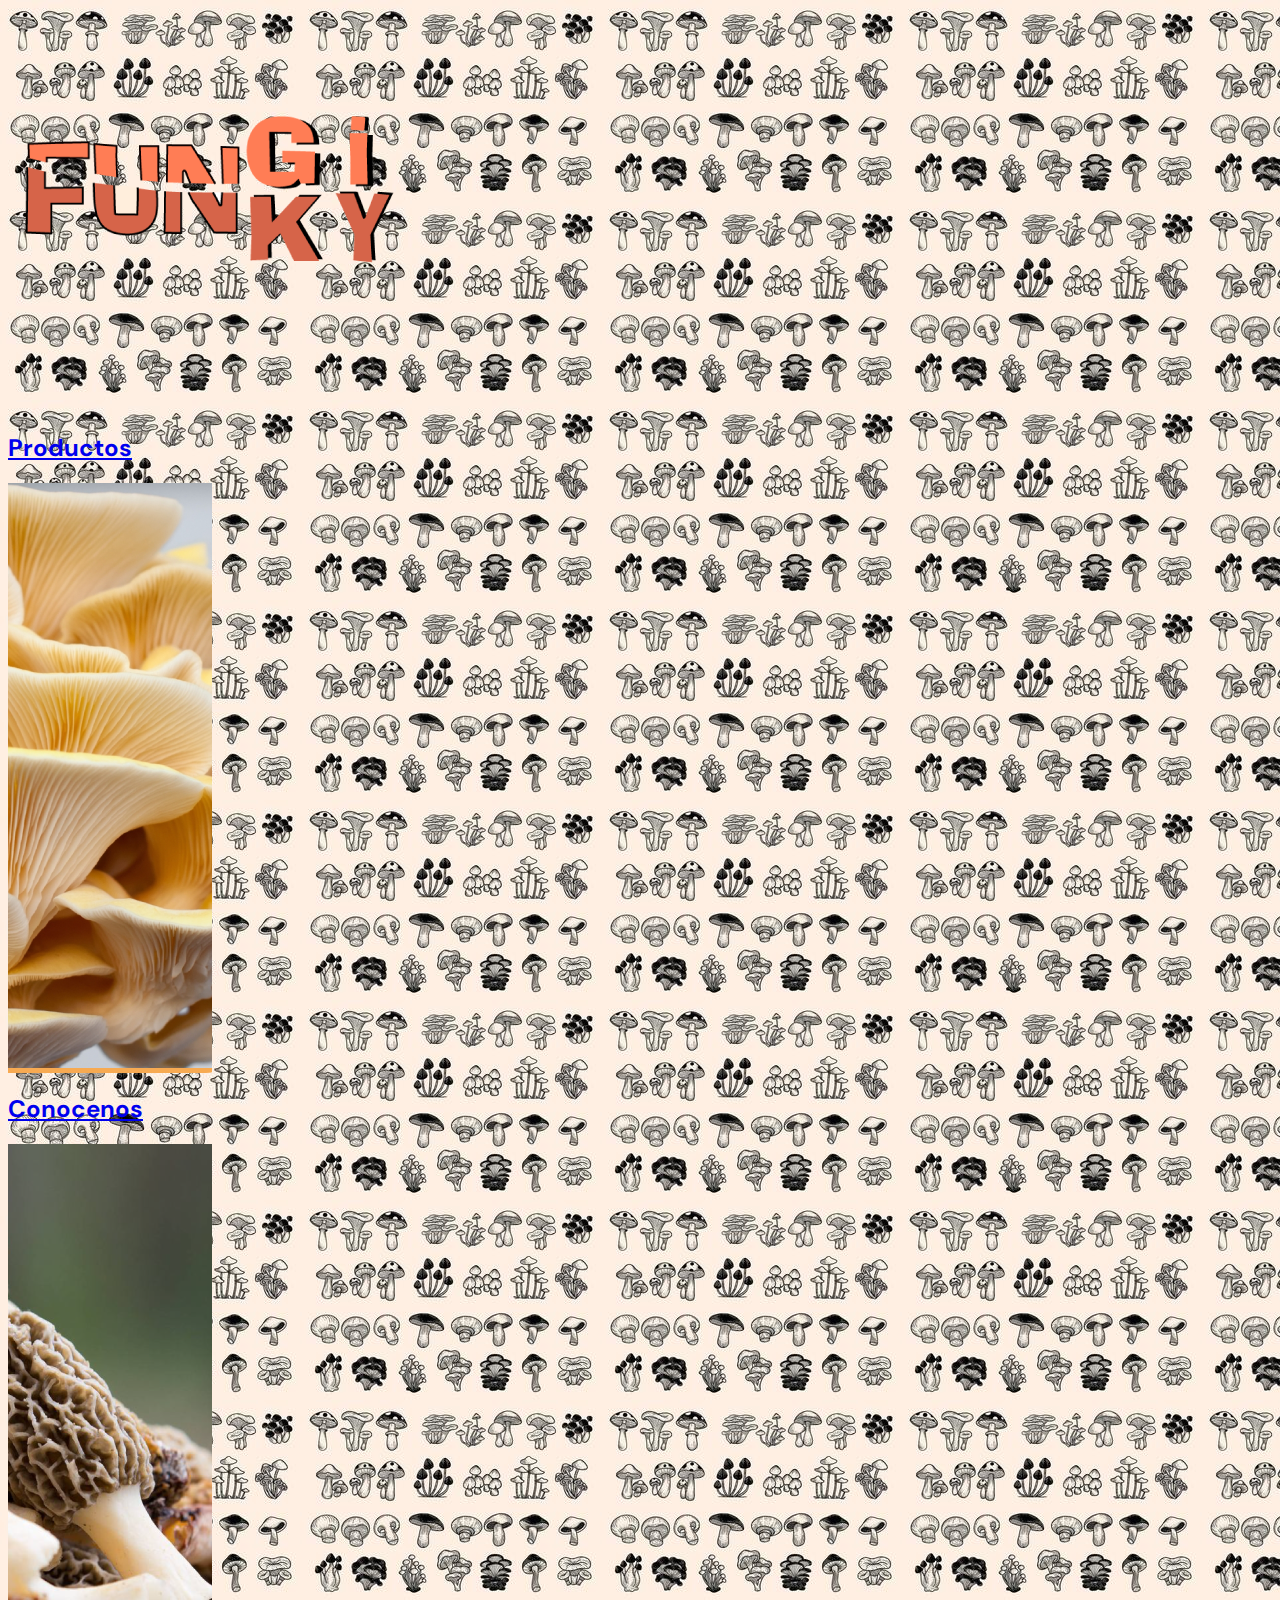
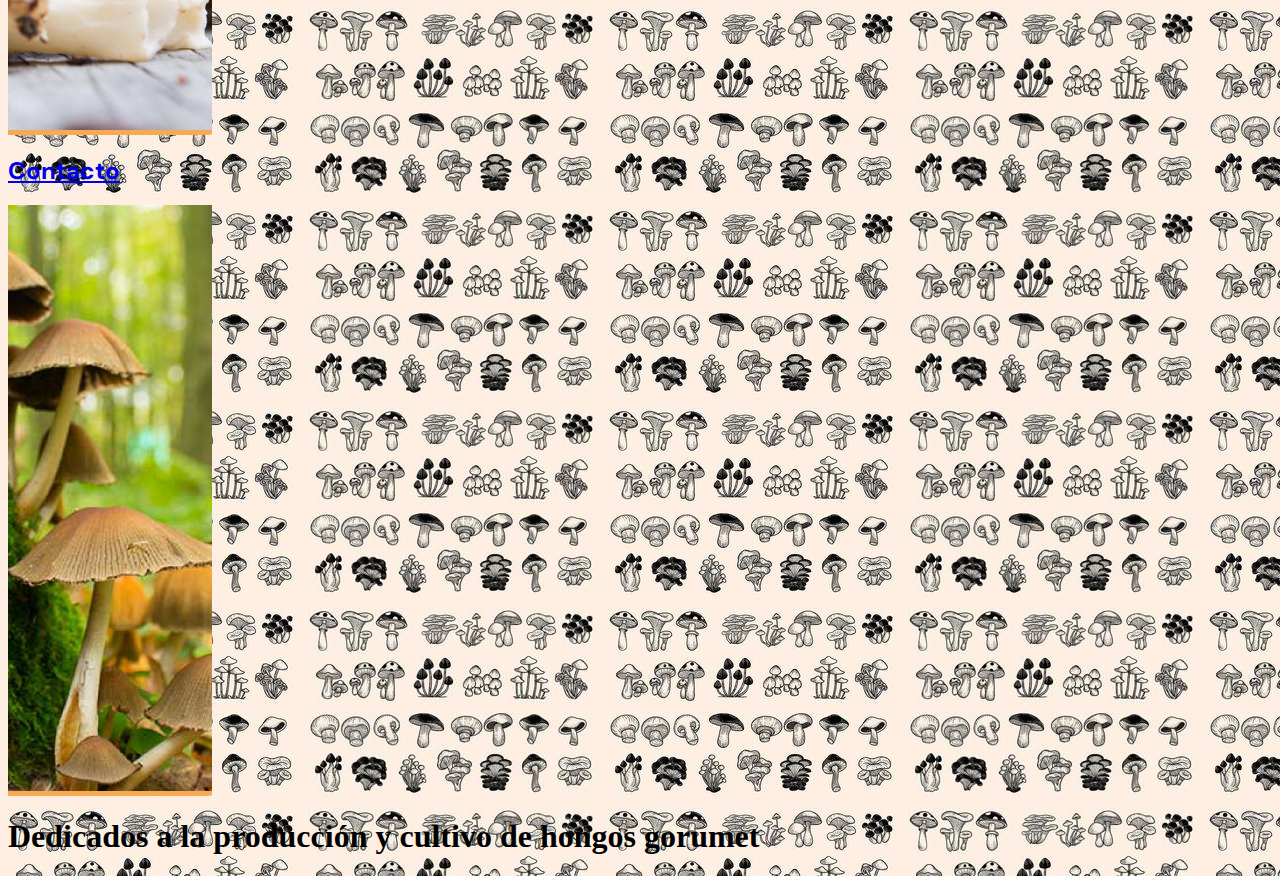
<file: index.html>
<!DOCTYPE html>
<html lang="en">
<head>
    <meta charset="UTF-8">
    <meta http-equiv="X-UA-Compatible" content="IE=edge">
    <meta name="viewport" content="width=device-width, initial-scale=1.0">
    <title>Home</title>
    <link href="https://cdn.jsdelivr.net/npm/bootstrap@5.2.2/dist/css/bootstrap.min.css" rel="stylesheet" integrity="sha384-Zenh87qX5JnK2Jl0vWa8Ck2rdkQ2Bzep5IDxbcnCeuOxjzrPF/et3URy9Bv1WTRi" crossorigin="anonymous">
    <link rel="stylesheet" href="./css/style.css">
    <link rel="preconnect" href="https://fonts.googleapis.com">
    <link rel="preconnect" href="https://fonts.gstatic.com" crossorigin>
    <link href="https://fonts.googleapis.com/css2?family=DM+Sans:ital,wght@0,400;0,700;1,400;1,700&display=swap" rel="stylesheet"> 
</head>
<body >
    <main class="container-sm bg-light mt-1 mt-md-5">   
        <section class="row ">
            <img src="./img/logo-2.png" alt="" class="col-lg-6 img-fluid">
            <div class="btn-group col-lg-6 gap-1 mt-1 mt-lg-2 ">

                <a href="./productos.html"  class="btn btn-inicio col-lg-2 " aria-current="page"> 
                    <h2 class="fs-5 ">Productos</h2>
                    <img src="./img/horizontal-1.png" alt="Foto descpcion de pagina de productos" class="img-btn img-fluid"></a>

                <a href="./quienes-somos.html" class="btn btn-inicio col-lg-2 " aria-current="page">
                        <h2 class="fs-5">Conocenos</h2>
                        <img src="./img/vertical-3.png" alt="Foto descpcion de nuestro grupo de trabajo en Funky Fungi" class="img-btn img-fluid"></a> 
                <a href="./contacto.html" class="btn btn-inicio col-lg-2 " aria-current="page">
                        <h2 class="fs-5 ">Contacto</h2>
                        <img src="./img/vertical-2.png" alt="Foto descpcion de pagina de productos" class="img-btn img-fluid"></a>
            </div>
            
        </section>
        <div class="row mt-3"> 
                <h1 class="column-md10 d-flex justify-content-center">Dedicados a la producción y cultivo de hongos gorumet</h1>
        </div>
    </main>
    <script src="https://cdn.jsdelivr.net/npm/bootstrap@5.2.2/dist/js/bootstrap.bundle.min.js" integrity="sha384-OERcA2EqjJCMA+/3y+gxIOqMEjwtxJY7qPCqsdltbNJuaOe923+mo//f6V8Qbsw3" crossorigin="anonymous"></script>
</body>
</html>
</file>
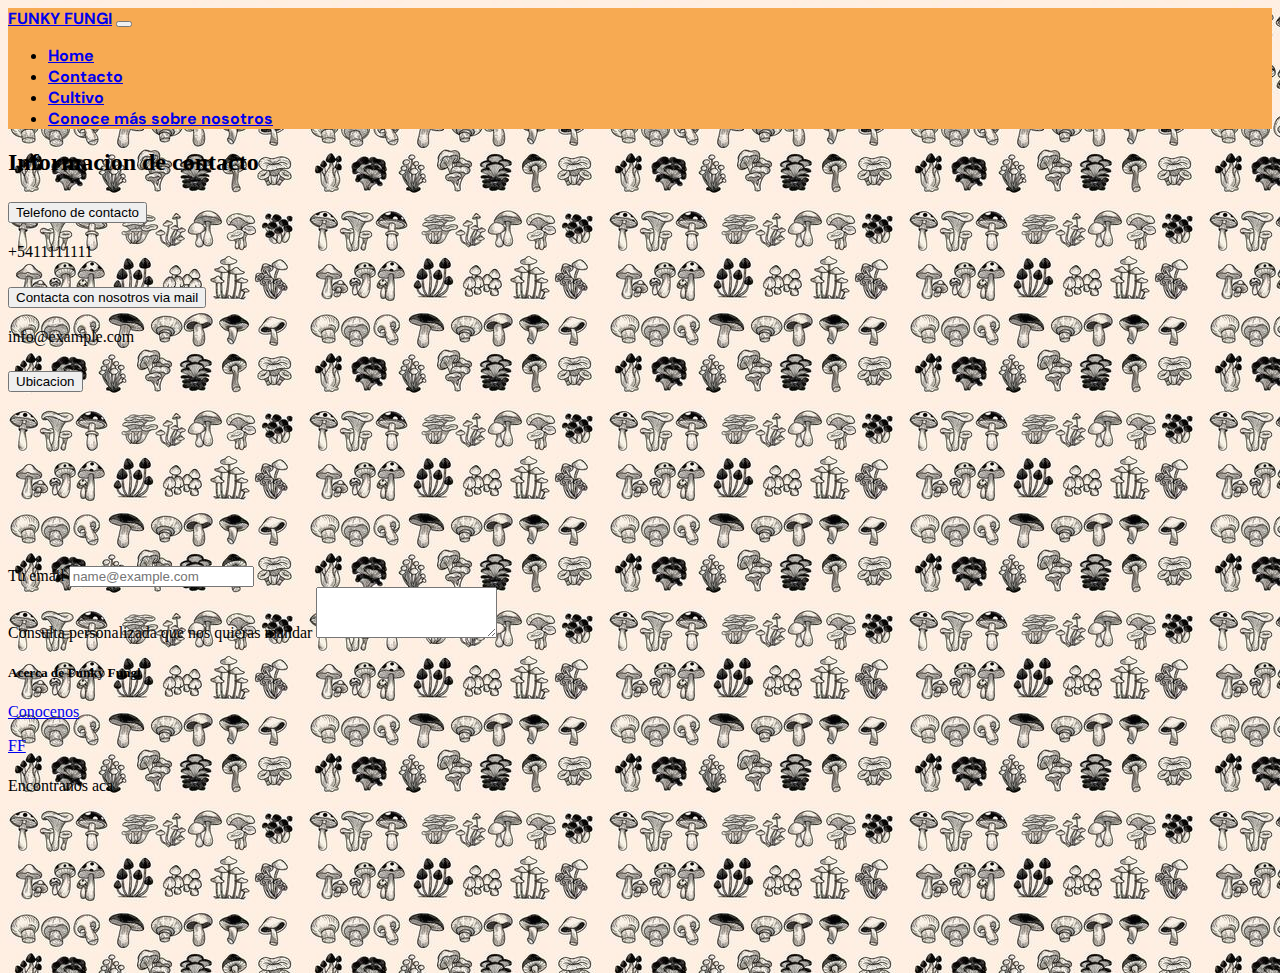
<file: contacto.html>
<!DOCTYPE html>
<html lang="en">
<head>
    <meta charset="UTF-8">
    <meta http-equiv="X-UA-Compatible" content="IE=edge">
    <meta name="viewport" content="width=device-width, initial-scale=1.0">
    <title>Contacto</title>
    <link href="https://cdn.jsdelivr.net/npm/bootstrap@5.2.2/dist/css/bootstrap.min.css" rel="stylesheet" integrity="sha384-Zenh87qX5JnK2Jl0vWa8Ck2rdkQ2Bzep5IDxbcnCeuOxjzrPF/et3URy9Bv1WTRi" crossorigin="anonymous">
    <link rel="stylesheet" href="./css/style.css">
    <link rel="preconnect" href="https://fonts.googleapis.com">
    <link rel="preconnect" href="https://fonts.gstatic.com" crossorigin>
    <link href="https://fonts.googleapis.com/css2?family=DM+Sans:ital,wght@0,400;0,700;1,400;1,700&display=swap" rel="stylesheet"> 
    <link rel="stylesheet" href="https://cdnjs.cloudflare.com/ajax/libs/font-awesome/6.2.0/css/all.min.css" integrity="sha512-xh6O/CkQoPOWDdYTDqeRdPCVd1SpvCA9XXcUnZS2FmJNp1coAFzvtCN9BmamE+4aHK8yyUHUSCcJHgXloTyT2A==" crossorigin="anonymous" referrerpolicy="no-referrer" />
    <link href="https://unpkg.com/aos@2.3.1/dist/aos.css" rel="stylesheet">
</head>
<body>
    <nav class="navbar navbar-expand-lg nav-bar-my" >
        <div class="container-fluid p-2 ">
              <a class="navbar-brand" href="./index.html">FUNKY FUNGI</a>
              <button class="navbar-toggler" type="button" data-bs-toggle="collapse" data-bs-target="#navbarNav" aria-controls="navbarNav" aria-expanded="false" aria-label="Toggle navigation">
                <span class="navbar-toggler-icon"></span>
              </button>
              <div class="collapse navbar-collapse " id="navbarNav">
                <ul class="navbar-nav  mx-2">
                  <li class="nav-item mx-4">
                    <a class="nav-link active" aria-current="page" href="./index.html">Home</a>
                  </li>
                  <li class="nav-item mx-4">
                    <a class="nav-link" href="./contacto.html">Contacto</a>
                  </li>
                  <li class="nav-item mx-4">
                    <a class="nav-link" href="./cutlivo.html">Cultivo</a>
                  </li>
                  <li class="nav-item mx-4">
                    <a class="nav-link" href="./quienes-somos.html">Conoce más sobre nosotros</a>
                  </li>
                </ul>
              </div>
        </div>
      </nav>
    <main>
      <section class="container bg-light">
        <div class="row mt-4 ">
            <div class="col-md-6">
                <h2 class="mt-3">Informacion de contacto</h2>
                <div class="accordion accordion-flush" id="accordionFlushExample">
                    <div class="accordion-item mt-2">
                      <h2 class="accordion-header" id="flush-headingOne">
                        <button class="accordion-button collapsed" type="button" data-bs-toggle="collapse" data-bs-target="#flush-collapseOne" aria-expanded="false" aria-controls="flush-collapseOne">
                          Telefono de contacto
                        </button>
                      </h2>
                      <div id="flush-collapseOne" class="accordion-collapse collapse" aria-labelledby="flush-headingOne" data-bs-parent="#accordionFlushExample">
                        <div class="accordion-body">+5411111111</div>
                      </div>
                    </div>
                    <div class="accordion-item">
                      <h2 class="accordion-header" id="flush-headingTwo">
                        <button class="accordion-button collapsed" type="button" data-bs-toggle="collapse" data-bs-target="#flush-collapseTwo" aria-expanded="false" aria-controls="flush-collapseTwo">
                          Contacta con nosotros via mail
                        </button>
                      </h2>
                      <div id="flush-collapseTwo" class="accordion-collapse collapse" aria-labelledby="flush-headingTwo" data-bs-parent="#accordionFlushExample">
                        <div class="accordion-body">info@example.com</div>
                      </div>
                    </div>
                    <div class="accordion-item">
                      <h2 class="accordion-header" id="flush-headingThree">
                        <button class="accordion-button collapsed" type="button" data-bs-toggle="collapse" data-bs-target="#flush-collapseThree" aria-expanded="false" aria-controls="flush-collapseThree">
                          Ubicacion
                        </button>
                      </h2>
                      <div id="flush-collapseThree" class="accordion-collapse collapse" aria-labelledby="flush-headingThree" data-bs-parent="#accordionFlushExample">
                        <div class="accordion-body"><iframe src="https://www.google.com/maps/embed?pb=!1m14!1m12!1m3!1d48394.04472008686!2d-62.247651161456986!3d-38.71192805853913!2m3!1f0!2f0!3f0!3m2!1i1024!2i768!4f13.1!5e0!3m2!1ses-419!2sar!4v1666830425234!5m2!1ses-419!2sar" class="img-fluid" style="border:0;" allowfullscreen="" loading="lazy" referrerpolicy="no-referrer-when-downgrade"></iframe></div>
                      </div>
                    </div>
                  </div>
            </div>
            <div class="col-md-6 mt-4 mt-md-0">
                <form action="">
                    <div class="mb-3">
                        <label for="exampleFormControlInput1" class="form-label">Tu email</label>
                        <input type="email" class="form-control" id="exampleFormControlInput1" placeholder="name@example.com">
                    </div>
                    <div class="mb-3">
                        <label for="exampleFormControlTextarea1" class="form-label">Consulta personalizada que nos quieras mandar</label>
                        <textarea class="form-control" id="exampleFormControlTextarea1" rows="3"></textarea>
                    </div>
                </form>
            </div>
        </div>
      </section>
    </main> 
    
    <footer class="container-fluid bg-dark">
        <div class="row mt-5 pt-2" > 
          <div class="col-3 col-sm-4">
            <div class="card ">
              <!-- desktop -->
              <div class="card-body d-none d-sm-none d-md-block">
                <h5 class="card-title text-center">Acerca de Funky Fungi</h5>
                <p class="card-text"> <a href="./quienes-somos.html"> Conocenos</a></p>
              </div>
              <!-- mobile -->
              <div class="card-body d-md-none">
                <p class="card-text"> <a href="./quienes-somos.html"> FF</a></p>
              </div>
            </div>
          </div>
          <div class="col-6 col-sm-4">
            <div class="card d-md-none">
              <!-- mobile -->
              <div class="card-body  ">
                <div class="row d-ms-block justify-content-center">
                 <a href="https://www.facebook.com/" class="col-4"><i class="fa-brands fa-facebook fs-3"></i></a>
                 <a href="https://www.instagram.com/" class="col-4"><i class="fa-brands fa-square-whatsapp  fs-3"></i> </a>
                 <a href="https://www.whatsapp.com/" class="col-4"><i class="fa-brands fa-square-instagram fs-3"></i> </a>
                </div>
              </div>
            </div>
            <div class="card d-md-block d-sm-none d-none">
               <!-- desktop -->
              <div class="card-body d-md-block justify-content-center">
                <div class="row ">
                  <a href="https://www.facebook.com/" class="col-4"><i class="fa-brands fa-facebook col-4 fs-1"></i></a>
                  <a href="https://www.instagram.com/" class="col-4"><i class="fa-brands fa-square-whatsapp col-4 fs-1"></i></a>
                  <a href="https://www.whatsapp.com/" class="col-4"><i class="fa-brands fa-square-instagram col-4 fs-1"></i></a>
                </div>
              </div>
            </div>
          </div>

          <div class="col-3 col-sm-4">
            <div class="card">
              <!-- mobile -->
              <div class="card-body d-md-none">
                <h5 class="card-title text-center"></h5>
                <i class="fa-solid fa-map-location-dot fs-1"></i>
                
              </div>
              <!-- desktop -->
              <div class="card-body d-none d-sm-none d-md-block">
                <p class="card-text">Encontranos aca</p>
                <iframe src="https://www.google.com/maps/embed?pb=!1m14!1m12!1m3!1d48394.04472008686!2d-62.247651161456986!3d-38.71192805853913!2m3!1f0!2f0!3f0!3m2!1i1024!2i768!4f13.1!5e0!3m2!1ses-419!2sar!4v1666830425234!5m2!1ses-419!2sar" class="img-fluid" style="border:0;" allowfullscreen="" loading="lazy" referrerpolicy="no-referrer-when-downgrade"></iframe>
              </div>
            </div>
          </div>
        </div>
      </footer>
<script src="https://unpkg.com/aos@2.3.1/dist/aos.js"></script>
<script>
AOS.init();
</script>
<script src="https://cdn.jsdelivr.net/npm/bootstrap@5.2.2/dist/js/bootstrap.bundle.min.js" integrity="sha384-OERcA2EqjJCMA+/3y+gxIOqMEjwtxJY7qPCqsdltbNJuaOe923+mo//f6V8Qbsw3" crossorigin="anonymous"></script>
</body>
</html>
</file>
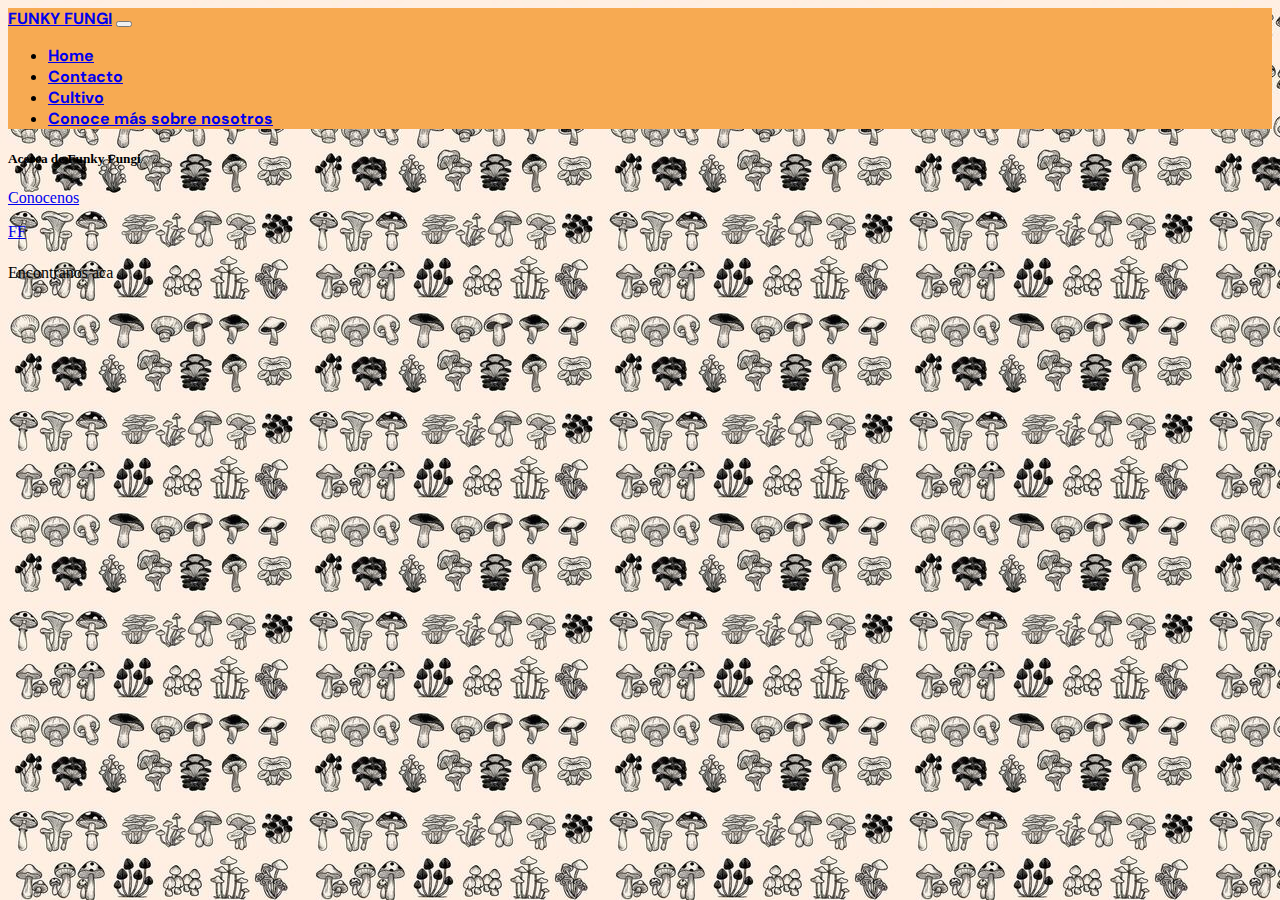
<file: cutlivo.html>
<!DOCTYPE html>
<html lang="en">
<head>
    <meta charset="UTF-8">
    <meta http-equiv="X-UA-Compatible" content="IE=edge">
    <meta name="viewport" content="width=device-width, initial-scale=1.0">
    <title>Cultivo</title>
    <link href="https://cdn.jsdelivr.net/npm/bootstrap@5.2.2/dist/css/bootstrap.min.css" rel="stylesheet" integrity="sha384-Zenh87qX5JnK2Jl0vWa8Ck2rdkQ2Bzep5IDxbcnCeuOxjzrPF/et3URy9Bv1WTRi" crossorigin="anonymous">
    <link rel="stylesheet" href="./css/style.css">
    <link rel="preconnect" href="https://fonts.googleapis.com">
    <link rel="preconnect" href="https://fonts.gstatic.com" crossorigin>
    <link href="https://fonts.googleapis.com/css2?family=DM+Sans:ital,wght@0,400;0,700;1,400;1,700&display=swap" rel="stylesheet"> 
    <link rel="stylesheet" href="https://cdnjs.cloudflare.com/ajax/libs/font-awesome/6.2.0/css/all.min.css" integrity="sha512-xh6O/CkQoPOWDdYTDqeRdPCVd1SpvCA9XXcUnZS2FmJNp1coAFzvtCN9BmamE+4aHK8yyUHUSCcJHgXloTyT2A==" crossorigin="anonymous" referrerpolicy="no-referrer" />
    <link href="https://unpkg.com/aos@2.3.1/dist/aos.css" rel="stylesheet">
</head>
<body>
    <nav class="navbar navbar-expand-lg nav-bar-my" >
        <div class="container-fluid p-2 ">
              <a class="navbar-brand" href="./index.html">FUNKY FUNGI</a>
              <button class="navbar-toggler" type="button" data-bs-toggle="collapse" data-bs-target="#navbarNav" aria-controls="navbarNav" aria-expanded="false" aria-label="Toggle navigation">
                <span class="navbar-toggler-icon"></span>
              </button>
              <div class="collapse navbar-collapse " id="navbarNav">
                <ul class="navbar-nav  mx-2">
                  <li class="nav-item mx-4">
                    <a class="nav-link active" aria-current="page" href="./index.html">Home</a>
                  </li>
                  <li class="nav-item mx-4">
                    <a class="nav-link" href="./contacto.html">Contacto</a>
                  </li>
                  <li class="nav-item mx-4">
                    <a class="nav-link" href="./cutlivo.html">Cultivo</a>
                  </li>
                  <li class="nav-item mx-4">
                    <a class="nav-link" href="./quienes-somos.html">Conoce más sobre nosotros</a>
                  </li>
                </ul>
              </div>
        </div>
    </nav>
      <main>

      </main>
    <footer class="container-fluid bg-dark">
        <div class="row mt-5 pt-2" > 
          <div class="col-3 col-sm-4">
            <div class="card ">
              <!-- desktop -->
              <div class="card-body d-none d-sm-none d-md-block">
                <h5 class="card-title text-center">Acerca de Funky Fungi</h5>
                <p class="card-text"> <a href="./quienes-somos.html"> Conocenos</a></p>
              </div>
              <!-- mobile -->
              <div class="card-body d-md-none">
                <p class="card-text"> <a href="./quienes-somos.html"> FF</a></p>
              </div>
            </div>
          </div>
          <div class="col-6 col-sm-4">
            <div class="card d-md-none">
              <!-- mobile -->
              <div class="card-body  ">
                <div class="row d-ms-block justify-content-center">
                 <a href="https://www.facebook.com/" class="col-4"><i class="fa-brands fa-facebook fs-3"></i></a>
                 <a href="https://www.instagram.com/" class="col-4"><i class="fa-brands fa-square-whatsapp  fs-3"></i> </a>
                 <a href="https://www.whatsapp.com/" class="col-4"><i class="fa-brands fa-square-instagram fs-3"></i> </a>
                </div>
              </div>
            </div>
            <div class="card d-md-block d-sm-none d-none">
               <!-- desktop -->
              <div class="card-body d-md-block justify-content-center">
                <div class="row ">
                  <a href="https://www.facebook.com/" class="col-4"><i class="fa-brands fa-facebook col-4 fs-1"></i></a>
                  <a href="https://www.instagram.com/" class="col-4"><i class="fa-brands fa-square-whatsapp col-4 fs-1"></i></a>
                  <a href="https://www.whatsapp.com/" class="col-4"><i class="fa-brands fa-square-instagram col-4 fs-1"></i></a>
                </div>
              </div>
            </div>
          </div>

          <div class="col-3 col-sm-4">
            <div class="card">
              <!-- mobile -->
              <div class="card-body d-md-none">
                <h5 class="card-title text-center"></h5>
                <i class="fa-solid fa-map-location-dot fs-1"></i>
                
              </div>
              <!-- desktop -->
              <div class="card-body d-none d-sm-none d-md-block">
                <p class="card-text">Encontranos aca</p>
                <iframe src="https://www.google.com/maps/embed?pb=!1m14!1m12!1m3!1d48394.04472008686!2d-62.247651161456986!3d-38.71192805853913!2m3!1f0!2f0!3f0!3m2!1i1024!2i768!4f13.1!5e0!3m2!1ses-419!2sar!4v1666830425234!5m2!1ses-419!2sar" class="img-fluid" style="border:0;" allowfullscreen="" loading="lazy" referrerpolicy="no-referrer-when-downgrade"></iframe>
              </div>
            </div>
          </div>
        </div>
    </footer>
<script src="https://unpkg.com/aos@2.3.1/dist/aos.js"></script>
<script>
AOS.init();
</script>
<script src="https://cdn.jsdelivr.net/npm/bootstrap@5.2.2/dist/js/bootstrap.bundle.min.js" integrity="sha384-OERcA2EqjJCMA+/3y+gxIOqMEjwtxJY7qPCqsdltbNJuaOe923+mo//f6V8Qbsw3" crossorigin="anonymous"></script>
</body>
</html>
</file>
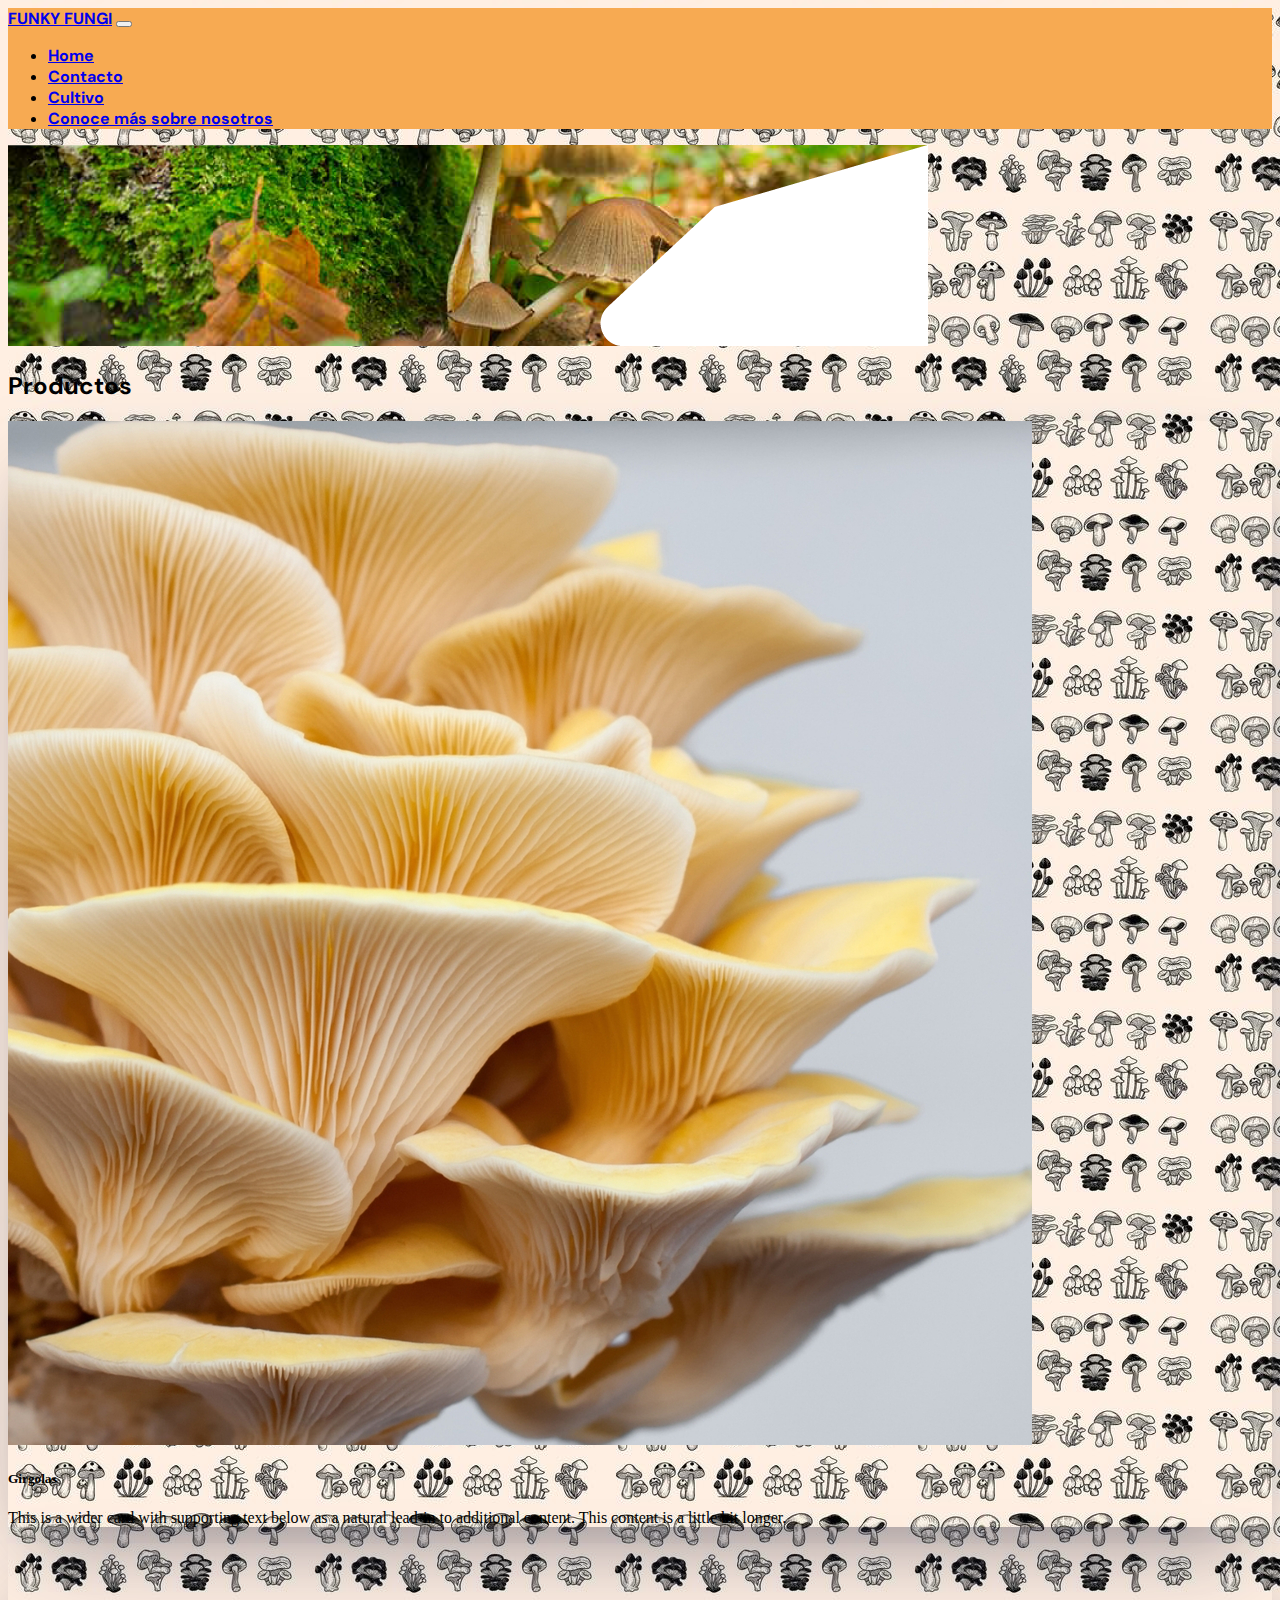
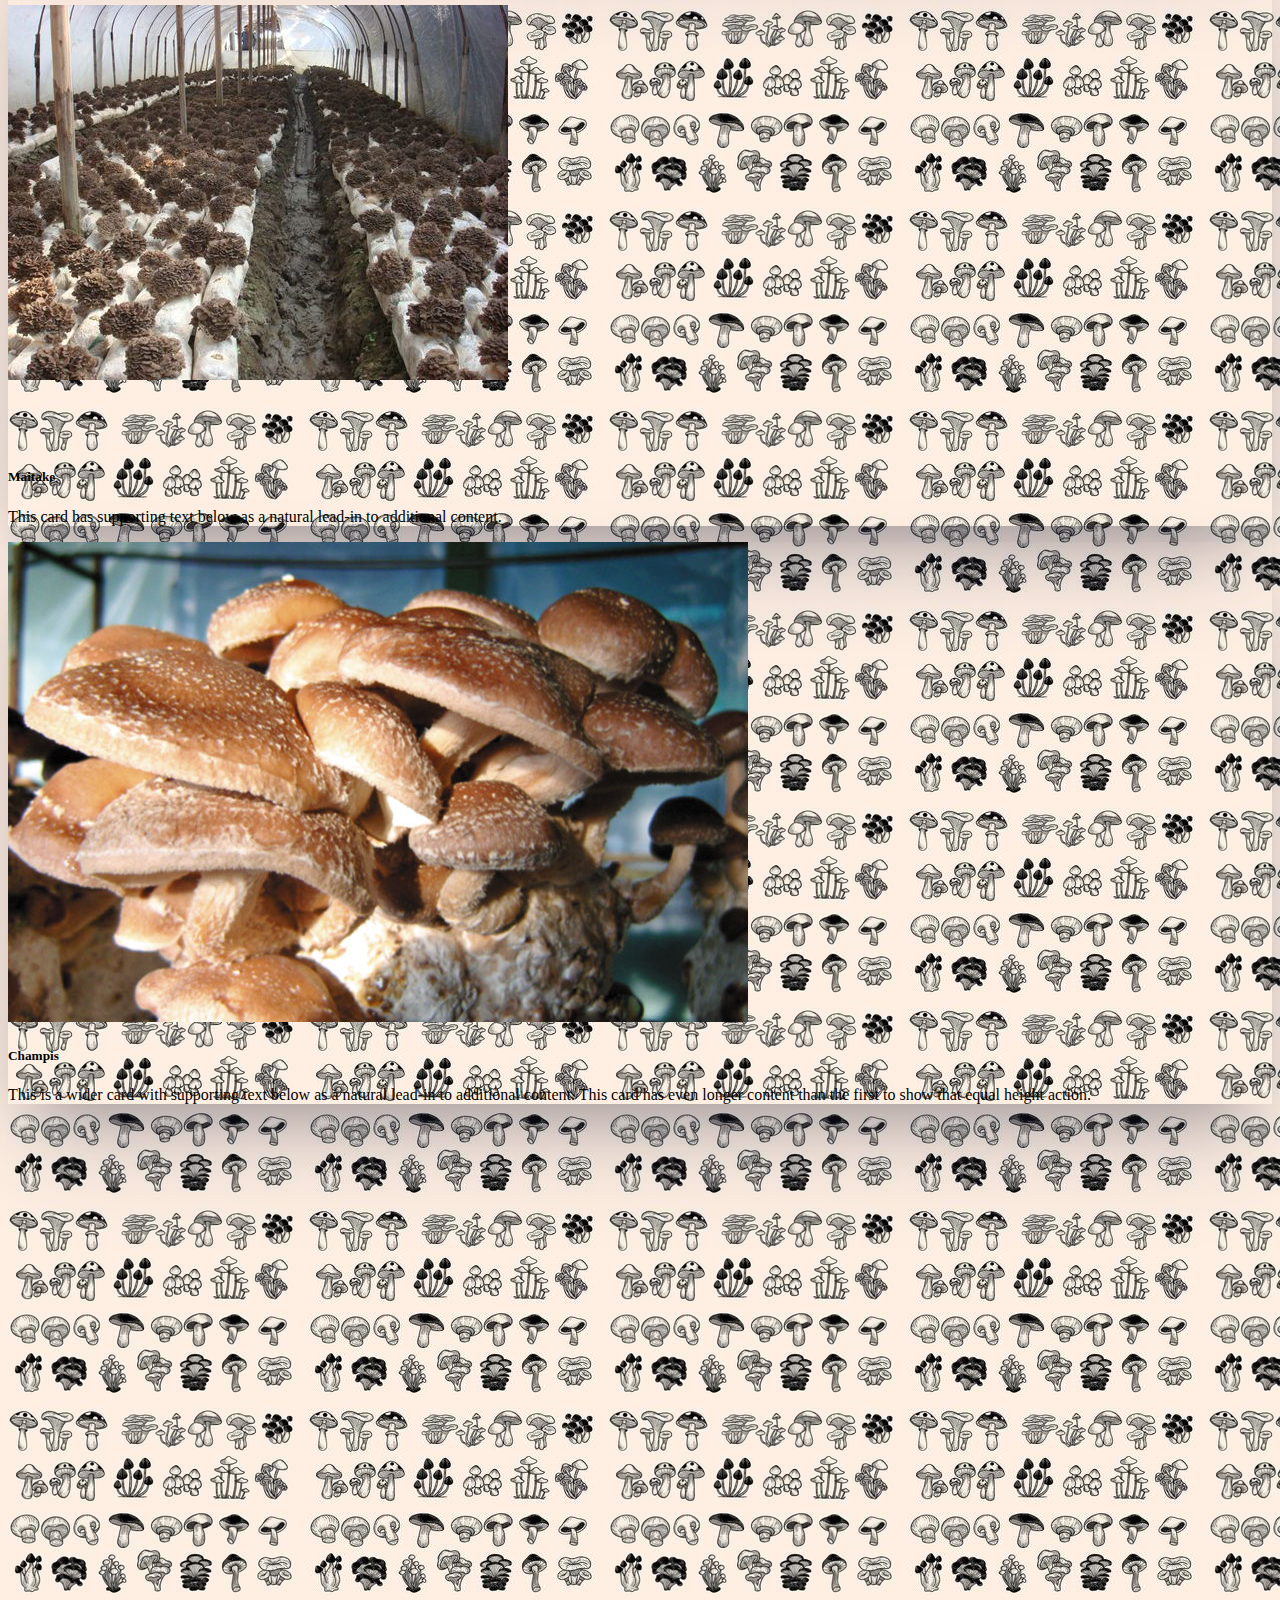
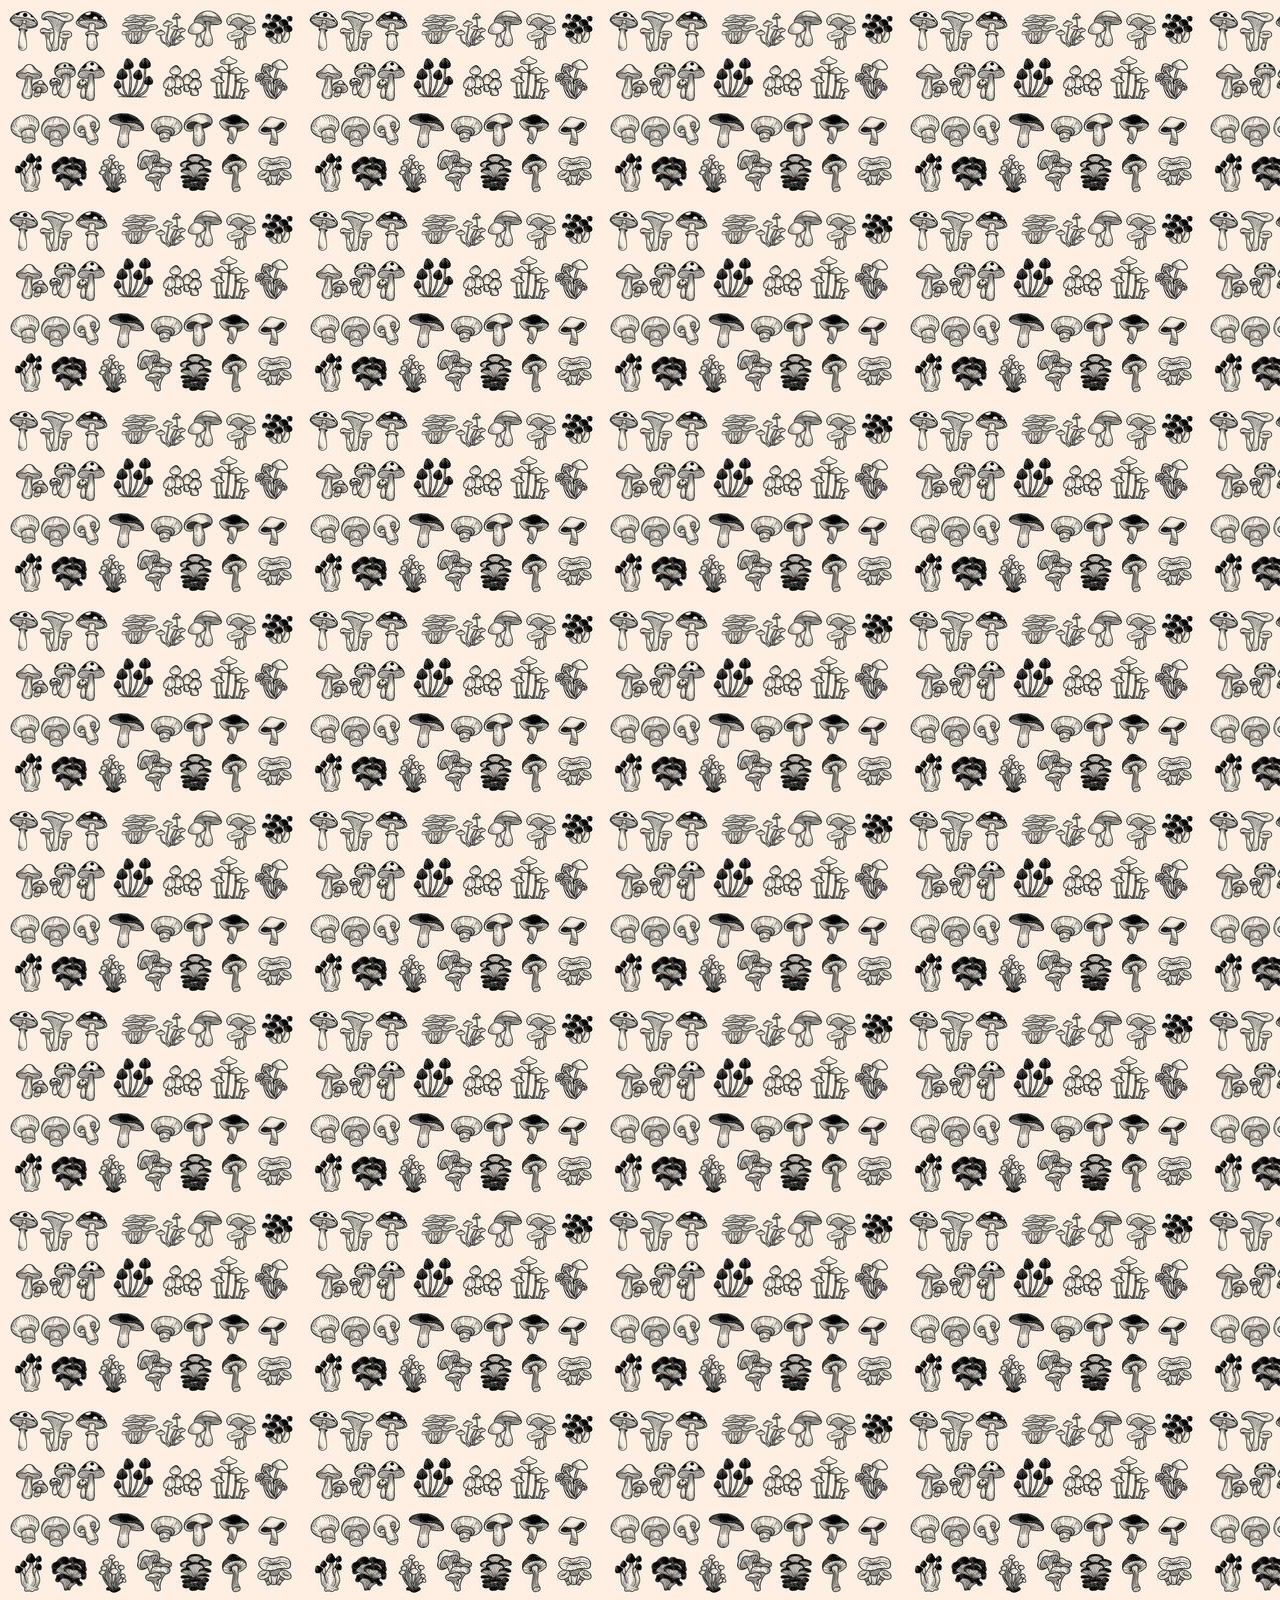
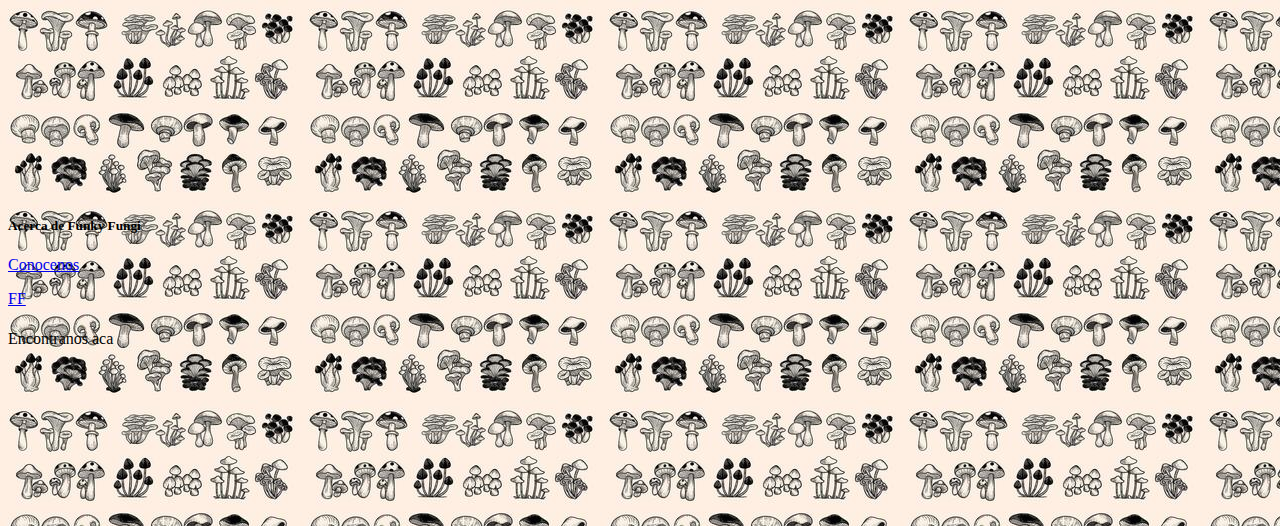
<file: productos.html>
<!DOCTYPE html>
<html lang="en">
<head>
    <meta charset="UTF-8">
    <meta http-equiv="X-UA-Compatible" content="IE=edge">
    <meta name="viewport" content="width=device-width, initial-scale=1.0">
    <title>Productos</title>
    <link href="https://cdn.jsdelivr.net/npm/bootstrap@5.2.2/dist/css/bootstrap.min.css" rel="stylesheet" integrity="sha384-Zenh87qX5JnK2Jl0vWa8Ck2rdkQ2Bzep5IDxbcnCeuOxjzrPF/et3URy9Bv1WTRi" crossorigin="anonymous">
    <link rel="stylesheet" href="./css/style.css">
    <link rel="preconnect" href="https://fonts.googleapis.com">
    <link rel="preconnect" href="https://fonts.gstatic.com" crossorigin>
    <link href="https://fonts.googleapis.com/css2?family=DM+Sans:ital,wght@0,400;0,700;1,400;1,700&display=swap" rel="stylesheet"> 
    <link rel="stylesheet" href="https://cdnjs.cloudflare.com/ajax/libs/font-awesome/6.2.0/css/all.min.css" integrity="sha512-xh6O/CkQoPOWDdYTDqeRdPCVd1SpvCA9XXcUnZS2FmJNp1coAFzvtCN9BmamE+4aHK8yyUHUSCcJHgXloTyT2A==" crossorigin="anonymous" referrerpolicy="no-referrer" />
    <link href="https://unpkg.com/aos@2.3.1/dist/aos.css" rel="stylesheet">
</head>
<body>
  
  <nav class="navbar navbar-expand-lg nav-bar-my" >
    <div class="container-fluid p-2 ">
          <a class="navbar-brand" href="./index.html">FUNKY FUNGI</a>
          <button class="navbar-toggler" type="button" data-bs-toggle="collapse" data-bs-target="#navbarNav" aria-controls="navbarNav" aria-expanded="false" aria-label="Toggle navigation">
            <span class="navbar-toggler-icon"></span>
          </button>
          <div class="collapse navbar-collapse " id="navbarNav">
            <ul class="navbar-nav  mx-2">
              <li class="nav-item mx-4">
                <a class="nav-link active" aria-current="page" href="./index.html">Home</a>
              </li>
              <li class="nav-item mx-4">
                <a class="nav-link" href="./contacto.html">Contacto</a>
              </li>
              <li class="nav-item mx-4">
                <a class="nav-link" href="./cutlivo.html">Cultivo</a>
              </li>
              <li class="nav-item mx-4">
                <a class="nav-link" href="./quienes-somos.html">Conoce más sobre nosotros</a>
              </li>
            </ul>
          </div>
    </div>
  </nav>

  <main>
      <div class="container-fluid bg-light mt-1 mt-sm-3 mx-0">
          <div class="row ">
            <img src="./img/subtitle-1.png" alt="" class="col-lg-8 col-6 " style="--bs-gutter-x:0">
            <h2 class="page-title col-lg-4 col-6 fst-italic display-5 tracking-in-expand-fwd-top">
            Productos</h2>
          </div>
      </div>
     <section>
        <div class="row mt-1 mt-md-3 justify-content-center">
          <div class="col-10 col-md-3" >
            <div class="card h-100 p-2" style="box-shadow: rgba(50, 50, 93, 0.25) 0px 50px 100px -20px, rgba(0, 0, 0, 0.3) 0px 30px 60px -30px;">
              <img src="./img/girgolas.jpeg" class="img-fluid " alt="...">
              <div class="card-body">
                <h5 class="card-title">Girgolas</h5>
                <p class="card-text sm-overflow-auto">This is a wider card with supporting text below as a natural lead-in to additional content. This content is a little bit longer.</p>
              </div>
            </div>
          </div>

          <div class="col-10 col-md-3">
              <div class="card h-100 p-2" style="box-shadow: rgba(50, 50, 93, 0.25) 0px 50px 100px -20px, rgba(0, 0, 0, 0.3) 0px 30px 60px -30px;">
                <img src="./img/maitake.png" class="img-fluid" alt="...">
                <div class="card-body">
                  <h5 class="card-title">Maitake</h5>
                  <p class="card-text">This card has supporting text below as a natural lead-in to additional content.</p>
                </div>
              </div>
          </div>
          <div class="col-10 col-md-3">
              <div class="card h-100 p-2" style="box-shadow: rgba(50, 50, 93, 0.25) 0px 50px 100px -20px, rgba(0, 0, 0, 0.3) 0px 30px 60px -30px;">
                <img src="./img/hongo dep ino.jpg" class="img-fluid" alt="...">
                <div class="card-body">
                  <h5 class="card-title">Champis</h5>
                  <p class="card-text">This is a wider card with supporting text below as a natural lead-in to additional content. This card has even longer content than the first to show that equal height action.</p>
                </div>
              </div>
            </div>
        </div>

        <div class="container ">
            <div class="row row-cols-1 row-cols-md-3 mt-1 mt-md-3 justify-content-center">
              <div class="col">
                <div class="card h-100 p-2" style="box-shadow: rgba(50, 50, 93, 0.25) 0px 50px 100px -20px, rgba(0, 0, 0, 0.3) 0px 30px 60px -30px; " data-aos="fade-up-right">
                  <img src="./img/reino-fungi.jpg" class="img-fluid " alt="...">
                  <div class="card-body">
                    <h5 class="card-title">Girgolas</h5>
                    <p class="card-text sm-overflow-auto">This is a wider card with supporting text below as a natural lead-in to additional content. This content is a little bit longer.</p>
                  </div>
                </div>
              </div>
              <div class="col">
                <div class="card h-100 p-2 " style="box-shadow: rgba(50, 50, 93, 0.25) 0px 50px 100px -20px, rgba(0, 0, 0, 0.3) 0px 30px 60px -30px;" data-aos="fade-up-left">
                  <img src="./img/f.elconfidencial.com_original_908_8b6_496_9088b6496d9d5d36386c3bc469c8f8d3.jpg" class="img-fluid" alt="...">
                  <div class="card-body ">
                    <h5 class="card-title">hongo de pino</h5>
                    <p class="card-text">This card has supporting text below as a natural lead-in to additional content.</p>
                  </div>
                  </div>
                </div>
              </div>
        </div>
        
        
        <div class="container bg-light" data-aos="fade-down-right">
          <div class="row mt-5 justify-content-center">
            <div class="col-3 col-md-2">
              <img src="./img/vertical-3.png" class="img-fluid rounded-start" alt="...">
            </div>
            <div class=" col-9 col-md-10 align-self-center">
              <div class="card-bod">
                <p class="card-text text-center fs-6">Todas estas variedades de hongos comestibles las conservamos, y cultivamos por nuestros propios medios, para conocer mas acerca del cultivo de los hongos gourmet hace click en el siguiente boton</p>
              </div>
            </div>
            <div class="col-2 col-md-2 align-self-center">
              <button class="btn">
                  <a href="./cutlivo.html">Ir a Cultivo</a>
              </button>
            </div>
          </div>
        </div>
      </section> 
    </main>

    <footer class="container-fluid bg-dark">
        <div class="row mt-5 pt-2" > 
          <div class="col-3 col-sm-4">
            <div class="card ">
              <!-- desktop -->
              <div class="card-body d-none d-sm-none d-md-block">
                <h5 class="card-title text-center">Acerca de Funky Fungi</h5>
                <p class="card-text"> <a href="./quienes-somos.html"> Conocenos</a></p>
              </div>
              <!-- mobile -->
              <div class="card-body d-md-none">
                <p class="card-text"> <a href="./quienes-somos.html"> FF</a></p>
              </div>
            </div>
          </div>
          <div class="col-6 col-sm-4">
            <div class="card d-md-none">
              <!-- mobile -->
              <div class="card-body  ">
                <div class="row d-ms-block justify-content-center">
                 <a href="https://www.facebook.com/" class="col-4"><i class="fa-brands fa-facebook fs-3"></i></a>
                 <a href="https://www.instagram.com/" class="col-4"><i class="fa-brands fa-square-whatsapp  fs-3"></i> </a>
                 <a href="https://www.whatsapp.com/" class="col-4"><i class="fa-brands fa-square-instagram fs-3"></i> </a>
                </div>
              </div>
            </div>
            <div class="card d-md-block d-sm-none d-none">
               <!-- desktop -->
              <div class="card-body d-md-block justify-content-center">
                <div class="row ">
                  <a href="https://www.facebook.com/" class="col-4"><i class="fa-brands fa-facebook col-4 fs-1"></i></a>
                  <a href="https://www.instagram.com/" class="col-4"><i class="fa-brands fa-square-whatsapp col-4 fs-1"></i></a>
                  <a href="https://www.whatsapp.com/" class="col-4"><i class="fa-brands fa-square-instagram col-4 fs-1"></i></a>
                </div>
              </div>
            </div>
          </div>

          <div class="col-3 col-sm-4">
            <div class="card">
              <!-- mobile -->
              <div class="card-body d-md-none">
                <h5 class="card-title text-center"></h5>
                <i class="fa-solid fa-map-location-dot fs-1"></i>
                
              </div>
              <!-- desktop -->
              <div class="card-body d-none d-sm-none d-md-block">
                <p class="card-text">Encontranos aca</p>
                <iframe src="https://www.google.com/maps/embed?pb=!1m14!1m12!1m3!1d48394.04472008686!2d-62.247651161456986!3d-38.71192805853913!2m3!1f0!2f0!3f0!3m2!1i1024!2i768!4f13.1!5e0!3m2!1ses-419!2sar!4v1666830425234!5m2!1ses-419!2sar" class="img-fluid" style="border:0;" allowfullscreen="" loading="lazy" referrerpolicy="no-referrer-when-downgrade"></iframe>
              </div>
            </div>
          </div>
        </div>
      </footer>
<script src="https://unpkg.com/aos@2.3.1/dist/aos.js"></script>
<script>
AOS.init();
</script>
<script src="https://cdn.jsdelivr.net/npm/bootstrap@5.2.2/dist/js/bootstrap.bundle.min.js" integrity="sha384-OERcA2EqjJCMA+/3y+gxIOqMEjwtxJY7qPCqsdltbNJuaOe923+mo//f6V8Qbsw3" crossorigin="anonymous"></script>

</body>
</html>
</file>
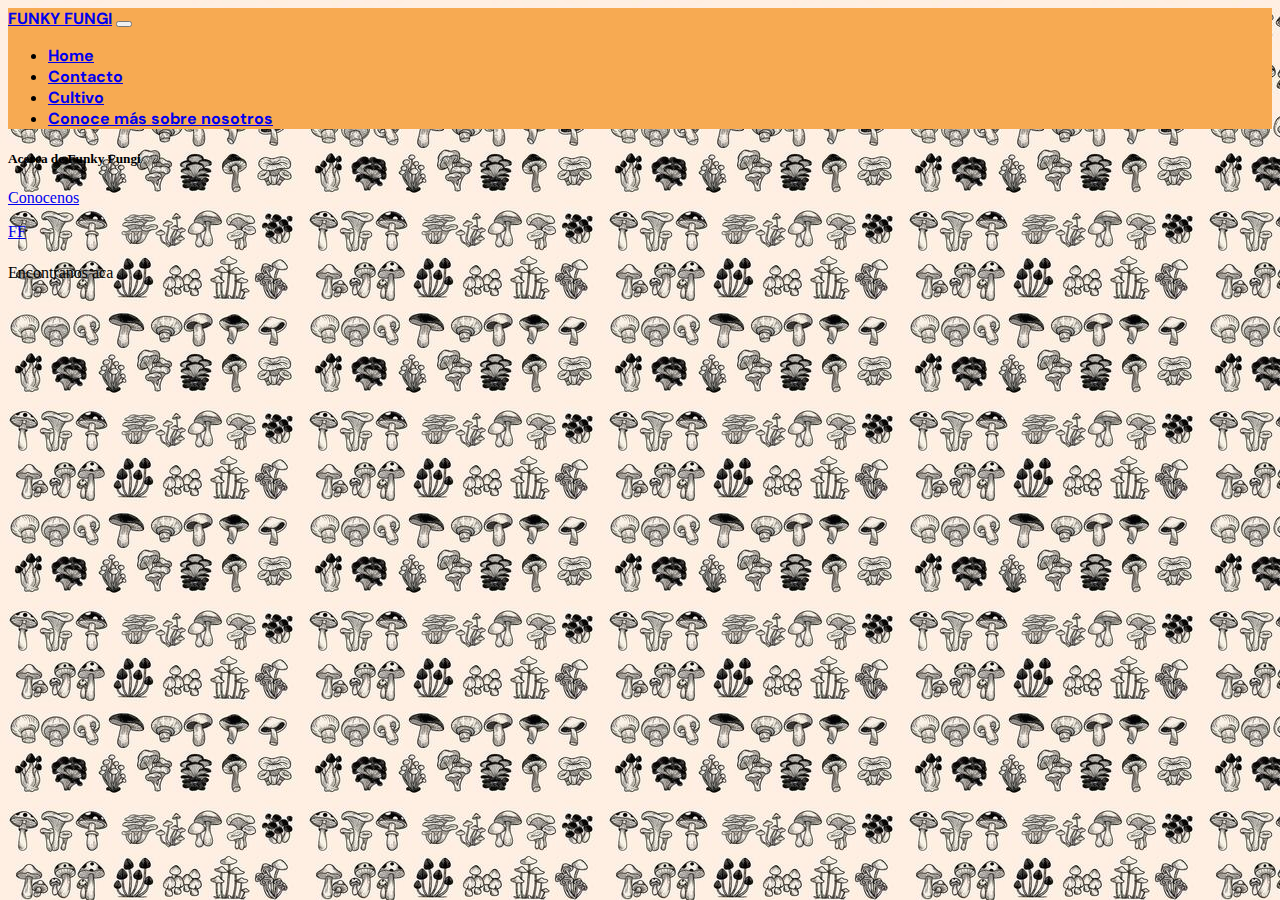
<file: quienes-somos.html>
<!DOCTYPE html>
<html lang="en">
<head>
    <meta charset="UTF-8">
    <meta http-equiv="X-UA-Compatible" content="IE=edge">
    <meta name="viewport" content="width=device-width, initial-scale=1.0">
    <title>Quienes Somos</title>
    <link href="https://cdn.jsdelivr.net/npm/bootstrap@5.2.2/dist/css/bootstrap.min.css" rel="stylesheet" integrity="sha384-Zenh87qX5JnK2Jl0vWa8Ck2rdkQ2Bzep5IDxbcnCeuOxjzrPF/et3URy9Bv1WTRi" crossorigin="anonymous">
    <link rel="stylesheet" href="./css/style.css">
    <link rel="preconnect" href="https://fonts.googleapis.com">
    <link rel="preconnect" href="https://fonts.gstatic.com" crossorigin>
    <link href="https://fonts.googleapis.com/css2?family=DM+Sans:ital,wght@0,400;0,700;1,400;1,700&display=swap" rel="stylesheet"> 
    <link rel="stylesheet" href="https://cdnjs.cloudflare.com/ajax/libs/font-awesome/6.2.0/css/all.min.css" integrity="sha512-xh6O/CkQoPOWDdYTDqeRdPCVd1SpvCA9XXcUnZS2FmJNp1coAFzvtCN9BmamE+4aHK8yyUHUSCcJHgXloTyT2A==" crossorigin="anonymous" referrerpolicy="no-referrer" />
    <link href="https://unpkg.com/aos@2.3.1/dist/aos.css" rel="stylesheet">
</head>
<body>
    <nav class="navbar navbar-expand-lg nav-bar-my" >
        <div class="container-fluid p-2 ">
              <a class="navbar-brand" href="./index.html">FUNKY FUNGI</a>
              <button class="navbar-toggler" type="button" data-bs-toggle="collapse" data-bs-target="#navbarNav" aria-controls="navbarNav" aria-expanded="false" aria-label="Toggle navigation">
                <span class="navbar-toggler-icon"></span>
              </button>
              <div class="collapse navbar-collapse " id="navbarNav">
                <ul class="navbar-nav  mx-2">
                  <li class="nav-item mx-4">
                    <a class="nav-link active" aria-current="page" href="./index.html">Home</a>
                  </li>
                  <li class="nav-item mx-4">
                    <a class="nav-link" href="./contacto.html">Contacto</a>
                  </li>
                  <li class="nav-item mx-4">
                    <a class="nav-link" href="./cutlivo.html">Cultivo</a>
                  </li>
                  <li class="nav-item mx-4">
                    <a class="nav-link" href="./quienes-somos.html">Conoce más sobre nosotros</a>
                  </li>
                </ul>
              </div>
        </div>
    </nav>
      <main>

      </main>


    
    <footer class="container-fluid bg-dark">
        <div class="row mt-5 pt-2" > 
          <div class="col-3 col-sm-4">
            <div class="card ">
              <!-- desktop -->
              <div class="card-body d-none d-sm-none d-md-block">
                <h5 class="card-title text-center">Acerca de Funky Fungi</h5>
                <p class="card-text"> <a href="./quienes-somos.html"> Conocenos</a></p>
              </div>
              <!-- mobile -->
              <div class="card-body d-md-none">
                <p class="card-text"> <a href="./quienes-somos.html"> FF</a></p>
              </div>
            </div>
          </div>
          <div class="col-6 col-sm-4">
            <div class="card d-md-none">
              <!-- mobile -->
              <div class="card-body  ">
                <div class="row d-ms-block justify-content-center">
                 <a href="https://www.facebook.com/" class="col-4"><i class="fa-brands fa-facebook fs-3"></i></a>
                 <a href="https://www.instagram.com/" class="col-4"><i class="fa-brands fa-square-whatsapp  fs-3"></i> </a>
                 <a href="https://www.whatsapp.com/" class="col-4"><i class="fa-brands fa-square-instagram fs-3"></i> </a>
                </div>
              </div>
            </div>
            <div class="card d-md-block d-sm-none d-none">
               <!-- desktop -->
              <div class="card-body d-md-block justify-content-center">
                <div class="row ">
                  <a href="https://www.facebook.com/" class="col-4"><i class="fa-brands fa-facebook col-4 fs-1"></i></a>
                  <a href="https://www.instagram.com/" class="col-4"><i class="fa-brands fa-square-whatsapp col-4 fs-1"></i></a>
                  <a href="https://www.whatsapp.com/" class="col-4"><i class="fa-brands fa-square-instagram col-4 fs-1"></i></a>
                </div>
              </div>
            </div>
          </div>

          <div class="col-3 col-sm-4">
            <div class="card">
              <!-- mobile -->
              <div class="card-body d-md-none">
                <h5 class="card-title text-center"></h5>
                <i class="fa-solid fa-map-location-dot fs-1"></i>
                
              </div>
              <!-- desktop -->
              <div class="card-body d-none d-sm-none d-md-block">
                <p class="card-text">Encontranos aca</p>
                <iframe src="https://www.google.com/maps/embed?pb=!1m14!1m12!1m3!1d48394.04472008686!2d-62.247651161456986!3d-38.71192805853913!2m3!1f0!2f0!3f0!3m2!1i1024!2i768!4f13.1!5e0!3m2!1ses-419!2sar!4v1666830425234!5m2!1ses-419!2sar" class="img-fluid" style="border:0;" allowfullscreen="" loading="lazy" referrerpolicy="no-referrer-when-downgrade"></iframe>
              </div>
            </div>
          </div>
        </div>
    </footer>
<script src="https://unpkg.com/aos@2.3.1/dist/aos.js"></script>
<script>
AOS.init();
</script>
<script src="https://cdn.jsdelivr.net/npm/bootstrap@5.2.2/dist/js/bootstrap.bundle.min.js" integrity="sha384-OERcA2EqjJCMA+/3y+gxIOqMEjwtxJY7qPCqsdltbNJuaOe923+mo//f6V8Qbsw3" crossorigin="anonymous"></script>
</body>
</html>
</file>
<file: css/style.css>
/*Buenas! como estas? te comento unas cositas por aca. Empeze de nuevo el proyecto con boostrap full, complicaciones mas complicaciones menos pude entender como funcionan los breakpoints y demas. Mucha facilidad con el responsive de boostrap. 
	hay una anotacion con respecto al margin-rigth, en donde le aplique un estilo para pisar el herdado que tiene la row de grids en boostrap, nose si era lo correcto, vos diras!




LIBRERIAS: animista- font awesome - aoc 

Errores index:
		- texto en botones se rompen 350px (celular): 
Errores producto: 
		-problema de responsive, linea imaginaria a la derecha (corregido con margin rigth)

font-family: 'DM Sans', sans-serif;
    Regular 400 
    Regular 400 Italic 
    Bold 700 
    Bold 700 Italic */
body{
    background-image: url(../img/background.jpg);
}

.btn-inicio{
    background-color: hwb(32 32% 3%);
    font-family:'DM Sans', sans-serif;
    border-radius: 5%;
}
.btn-inicio:hover{
        border: solid 1px black;
        transform: scale(1.1) translate(5px);
        margin: 1rem;
        background-color: aliceblue;
}
.row{
    margin-right: 0%;
}
/* Esto nose si esta bien, porque estoy cambiando las propiedades del row en general, pero si no la cambio me genera una columna fina sobre el extremo derecho dandome un scroll */
.rotate-in-2-cw{-webkit-animation:rotate-in-2-cw .4s cubic-bezier(.25,.46,.45,.94) both;animation:rotate-in-2-cw .5s cubic-bezier(.25,.46,.45,.94) both}
 @-webkit-keyframes rotate-in-2-cw{0%{-webkit-transform:rotate(-45deg);transform:rotate(-45deg);opacity:0}100%{-webkit-transform:rotate(0);transform:rotate(0);opacity:1}}@keyframes rotate-in-2-cw{0%{-webkit-transform:rotate(-45deg);transform:rotate(-45deg);opacity:0}100%{-webkit-transform:rotate(0);transform:rotate(0);opacity:1}}

 .tracking-in-expand-fwd-top{animation:tracking-in-expand-fwd-top .8s cubic-bezier(.215,.61,.355,1.000) both}
@keyframes tracking-in-expand-fwd-top{0%{letter-spacing:-.5em;transform:translateZ(-700px) translateY(-500px);opacity:0}40%{opacity:.6}100%{transform:translateZ(0) translateY(0);opacity:1}}
.nav-bar-my{
    background-color: hwb(32 32% 3%);
    font-family: 'DM Sans', sans-serif;
    font-weight: 700;
}

.page-title{
    font-family: 'DM Sans', sans-serif;
    font-weight: 700;
}

@media screen and (max-width: 768px) {
    .img-btn{
        display: none;
    }
    
}
</file>
